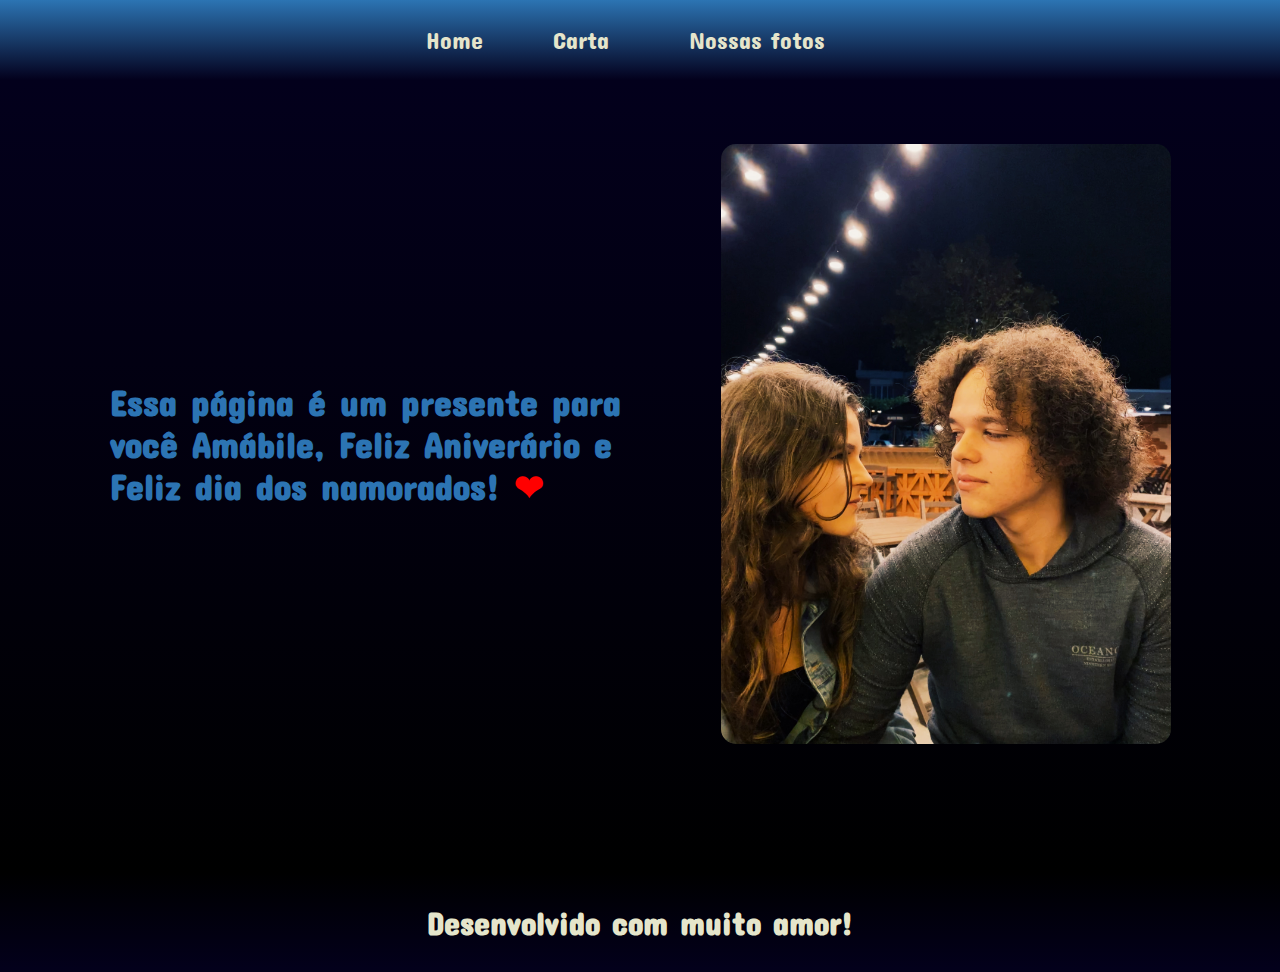
<file: index.html>
<!DOCTYPE html>
<html lang="pt-br">
<head>
    <meta charset="UTF-8">
    <meta http-equiv="X-UA-Compatible" content="IE=edge">
    <meta name="viewport" content="width=device-width, initial-scale=1.0">
    <title>Feliz dia dos Namorados &#x2764</title>
    <link rel="stylesheet" href="style.css">
    <link rel="icon" href="/assets/imagem de coração.png" type="image/x-icon">
    <link rel="shortcut icon" href="/assets/imagem de coração.png" type="image/x-icon">
</head>
<body>
    <header class="cabecalho">
        <nav class="cabecalho__menu">
            <a href="index.html" class="cabecalho__menu__link__home">Home</a>
            <a href="carta.html" class="cabecalho__menu__link__carta">Carta</a>
            <a href="nossasfotos.html" class="cabecalho__menu__link__np">Nossas fotos</a>
        </nav>
    </header>
    
    <main class="apresentacao1">
        <h1 class="apresentacao1__h1">Essa página é um presente para<br> você Amábile, Feliz Aniverário 
            e<br> Feliz dia dos namorados! <span class="coracao">&#x2764</span></h1>
        <img src="/assets/imagem 1.jpg" alt="Foto Inicial" class="apresentacao1__imagem1">
    </main>

    <footer class="rodape">
        <h1>Desenvolvido com muito amor!</h1>
    </footer>
</body>
</html>
</file>
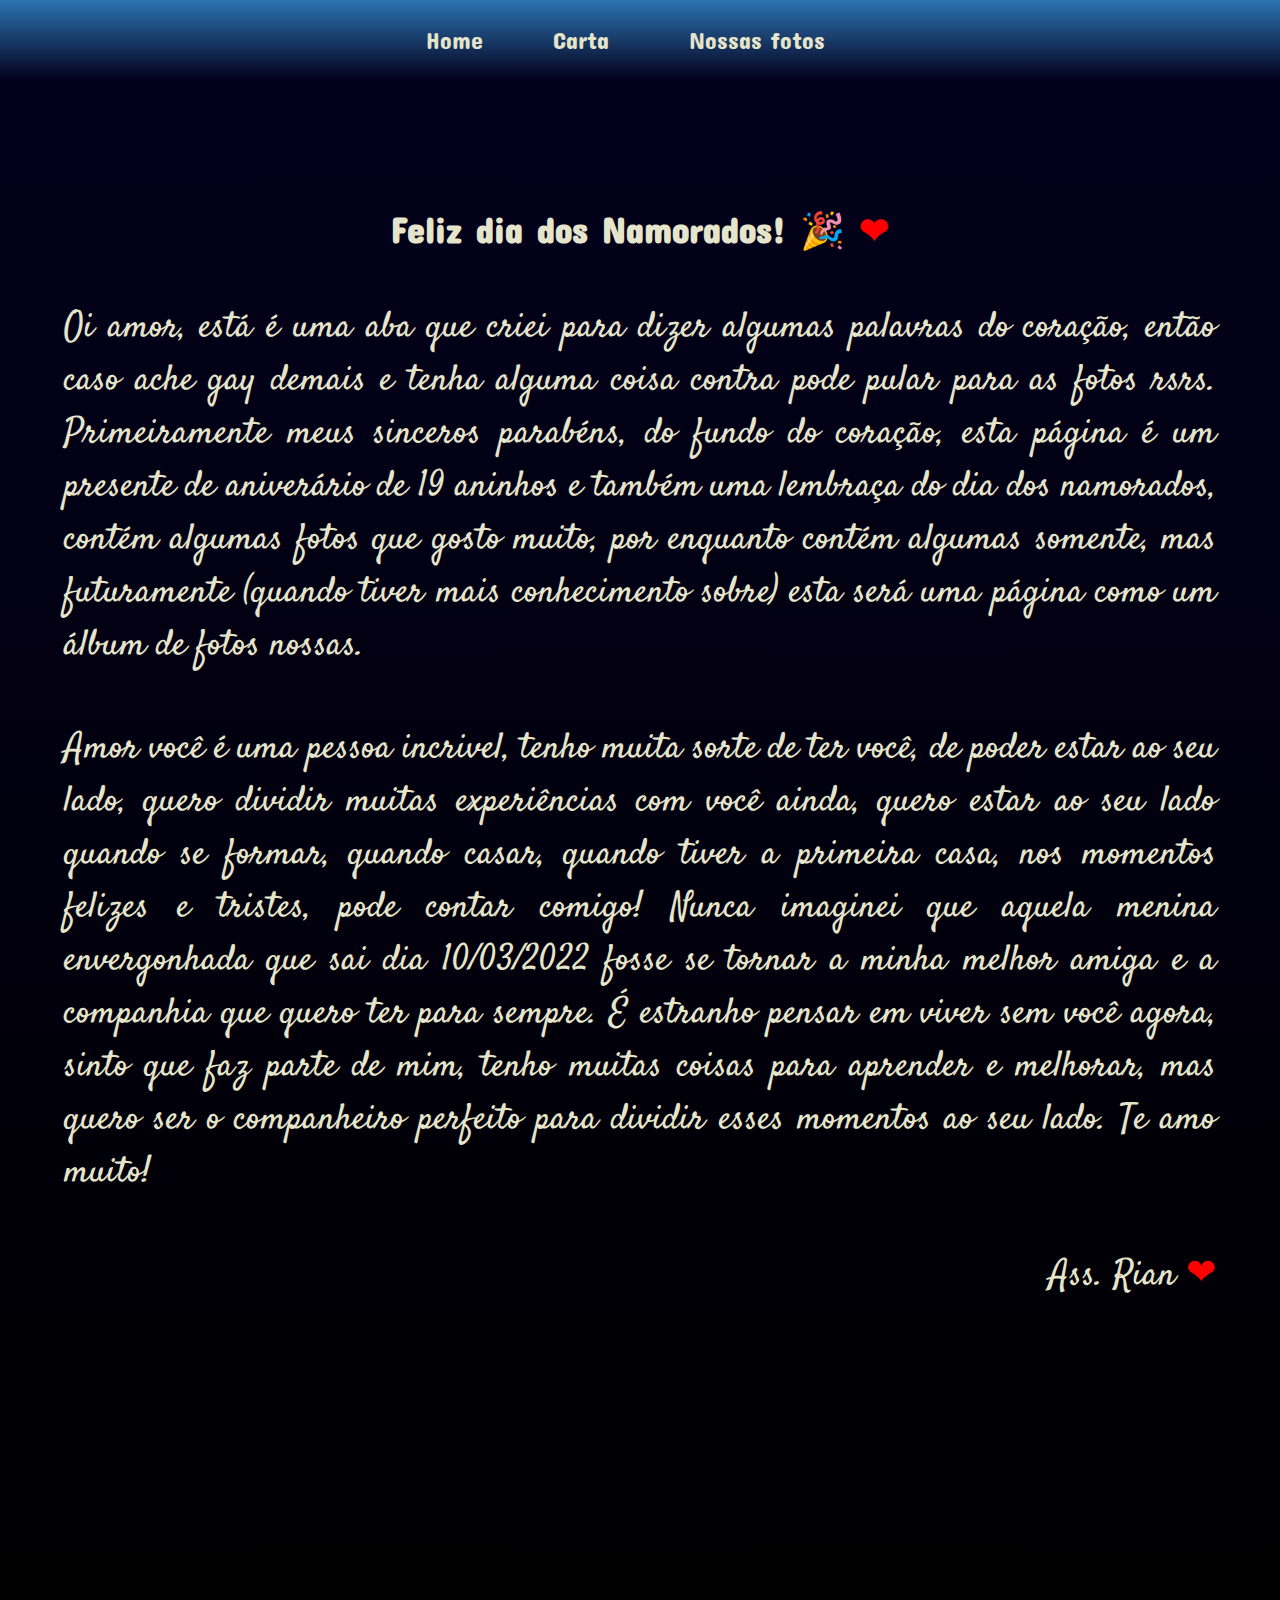
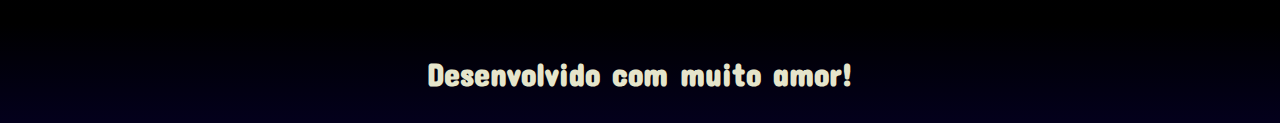
<file: carta.html>
<!DOCTYPE html>
<html lang="pt-br">
<head>
    <meta charset="UTF-8">
    <meta http-equiv="X-UA-Compatible" content="IE=edge">
    <meta name="viewport" content="width=device-width, initial-scale=1.0">
    <title>Carta</title>
    <link rel="stylesheet" href="style.css">
    <link rel="icon" href="/assets/imagem de coração.png" type="image/x-icon">
    <link rel="shortcut icon" href="/assets/imagem de coração.png" type="image/x-icon">
</head>
<body>
    <header class="cabecalho">
        <nav class="cabecalho__menu">
            <a href="index.html" class="cabecalho__menu__link__home">Home</a>
            <a href="carta.html" class="cabecalho__menu__link__carta">Carta</a>
            <a href="nossasfotos.html" class="cabecalho__menu__link__np">Nossas fotos</a>
        </nav>
    </header>
    
    <main class="apresentacao2">
        <h1 class="apresentacao2__h1">Feliz dia dos Namorados! &#127881 <span class="coracao">&#x2764</span></h1>
        <p class="apresentacao2__p">Oi amor, está é uma aba que criei para dizer algumas palavras do coração, então caso ache gay demais e tenha alguma coisa contra pode pular para as fotos rsrs. Primeiramente meus sinceros parabéns, do fundo do coração, esta página é um presente de aniverário de 19 aninhos e também uma lembraça do dia dos namorados, contém algumas fotos que gosto muito, por enquanto contém algumas somente, mas futuramente (quando tiver mais conhecimento sobre) esta será uma página como um álbum de fotos nossas.</p> 
        <p class="apresentacao2__p">Amor você é uma pessoa incrivel, tenho muita sorte de ter você, de poder estar ao seu lado, quero dividir muitas experiências com você ainda, quero estar ao seu lado quando se formar, quando casar, quando tiver a primeira casa, nos momentos felizes e tristes, pode contar comigo! Nunca imaginei que aquela menina envergonhada que sai dia 10/03/2022 fosse se tornar a minha melhor amiga e a companhia que quero ter para sempre. É estranho pensar em viver sem você agora, sinto que faz parte de mim, tenho muitas coisas para aprender e melhorar, mas quero ser o companheiro perfeito para dividir esses momentos ao seu lado. Te amo muito!</p>
        <p class="apresentacao2__p2">Ass. Rian <span class="coracao">&#x2764</span></p>
        
    </main>

    <footer class="rodape">
        <h1>Desenvolvido com muito amor!</h1>
    </footer>
</body>
</html>
</file>
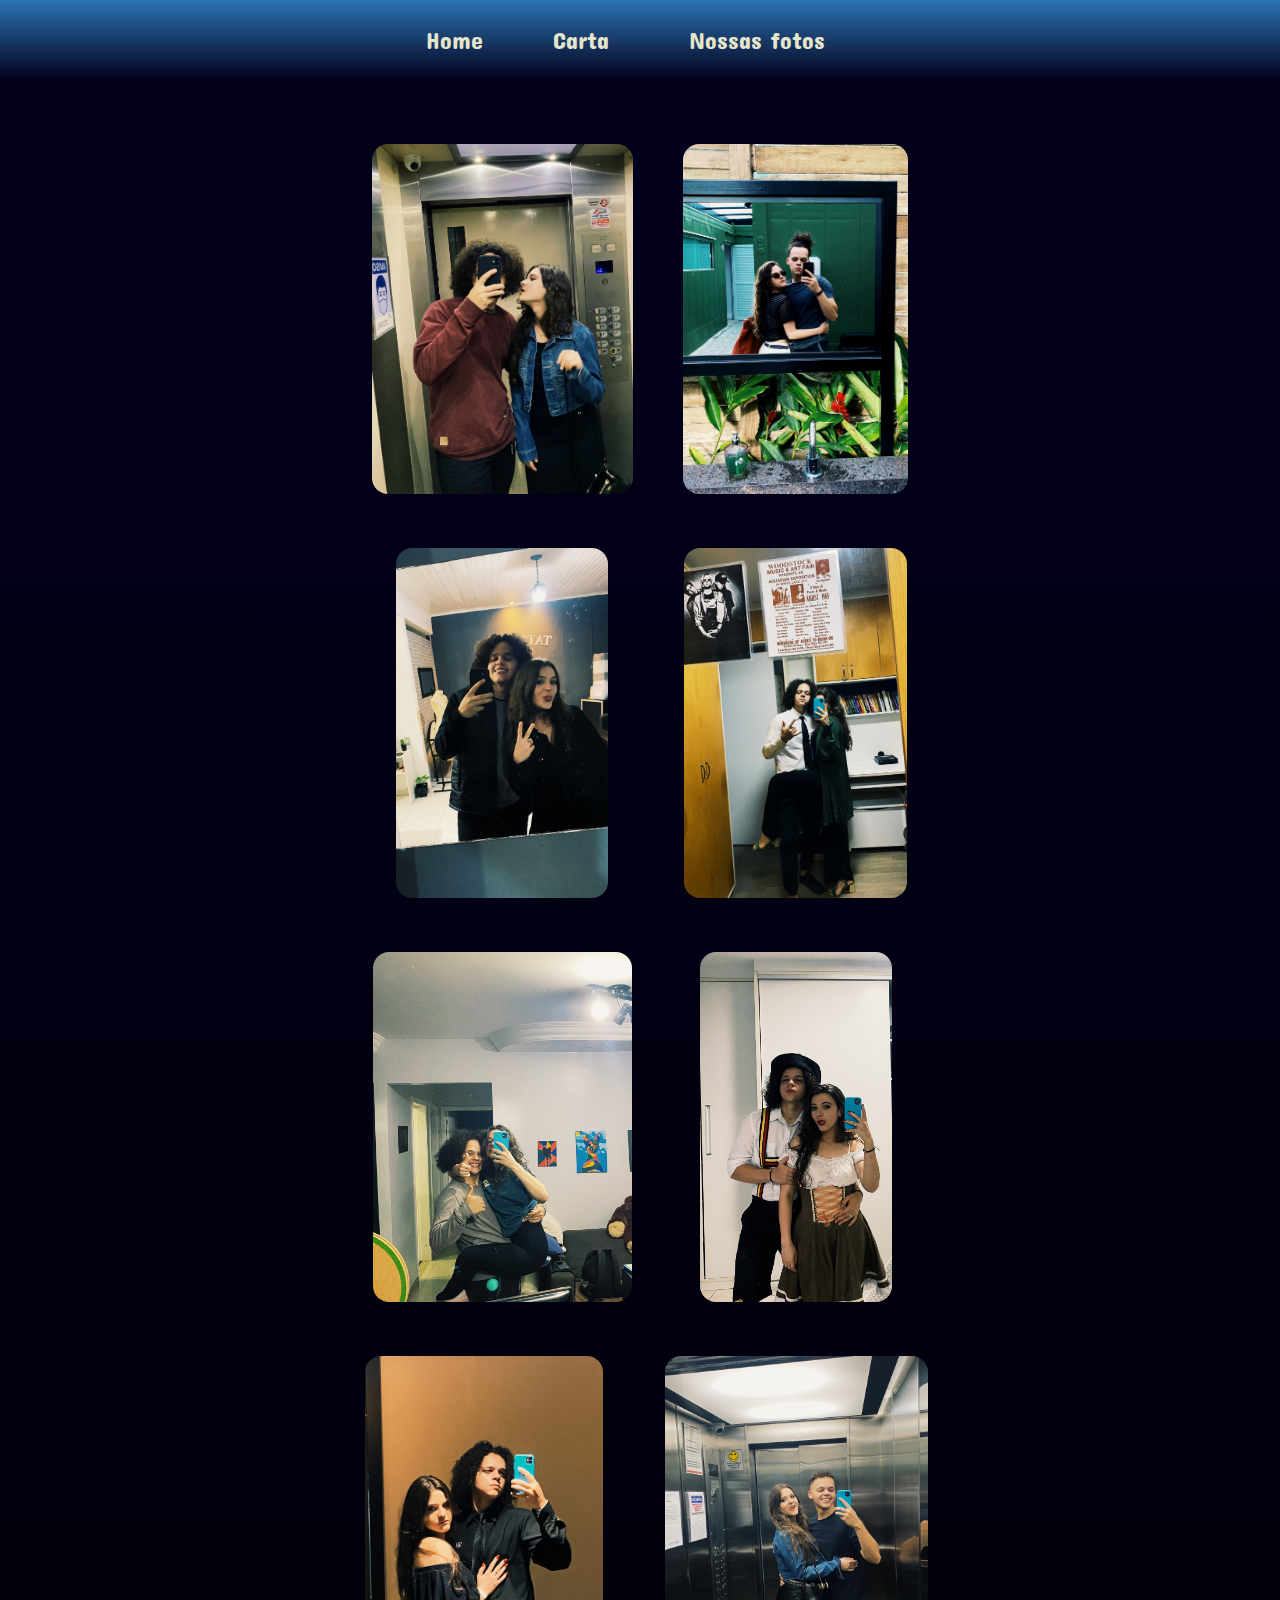
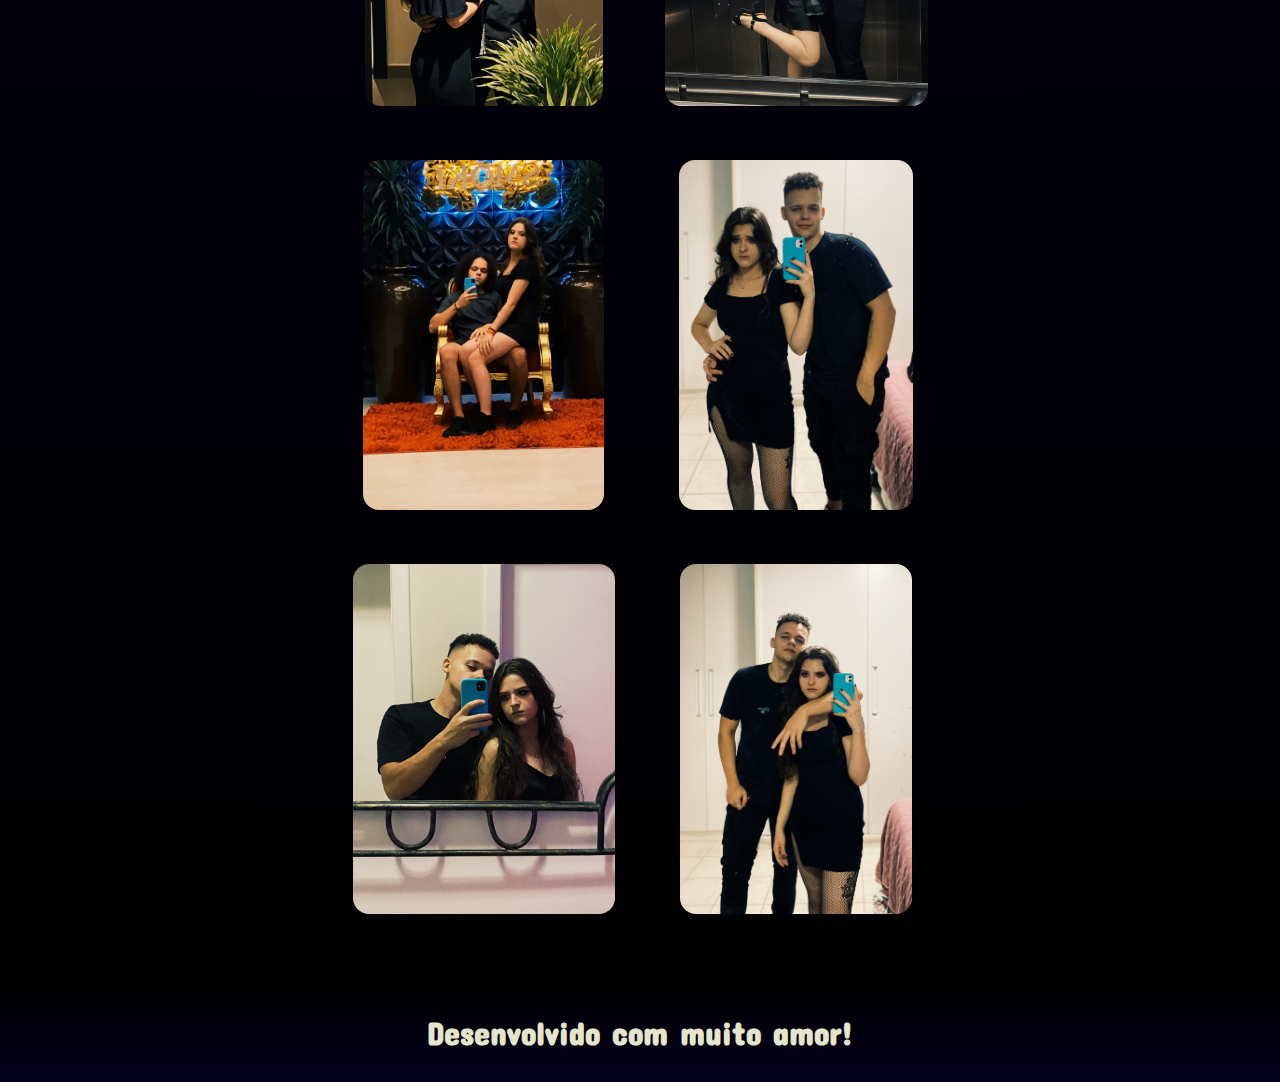
<file: nossasfotos.html>
<!DOCTYPE html>
<html lang="pt-br">
<head>
    <meta charset="UTF-8">
    <meta http-equiv="X-UA-Compatible" content="IE=edge">
    <meta name="viewport" content="width=device-width, initial-scale=1.0">
    <title>Nossas Fotos</title>
    <link rel="stylesheet" href="style.css">
    <link rel="icon" href="/assets/imagem de coração.png" type="image/x-icon">
    <link rel="shortcut icon" href="/assets/imagem de coração.png" type="image/x-icon">
</head>
<body>
  <header class="cabecalho">
    <nav class="cabecalho__menu">
        <a href="index.html" class="cabecalho__menu__link__home">Home</a>
        <a href="carta.html" class="cabecalho__menu__link__carta">Carta</a>
        <a href="nossasfotos.html" class="cabecalho__menu__link__np">Nossas fotos</a>
    </nav>
</header> 
    <main class="apresentacao3">
      <div class="apresentacao3__separacao__colunas">
        <div class="apresentacao3__coluna1">
            <div class="imagem__centralizacao">
                <div class="imagem-container">
                  <img src="assets/imagem 2.jpg" alt="Imagem 2" class="apresentacao3__imagem">
                  <div class="imagem-overlay">
                    <div class="imagem-overlay__info">
                      <p class="imagem__data">04-06-22</p>
                    </div>
                  </div>
                </div>
              </div>  
              <div class="imagem__centralizacao">
                <div class="imagem-container">
                  <img src="assets/imagem 3.jpg" alt="Imagem 3" class="apresentacao3__imagem">
                  <div class="imagem-overlay">
                    <div class="imagem-overlay__info">
                      <p class="imagem__data">18-06-22</p>
                    </div>
                  </div>
                </div>
              </div>  
              <div class="imagem__centralizacao">
                <div class="imagem-container">
                  <img src="assets/imagem 4.jpg" alt="Imagem 4" class="apresentacao3__imagem">
                  <div class="imagem-overlay">
                    <div class="imagem-overlay__info">
                      <p class="imagem__data">31-07-22</p>
                    </div>
                  </div>
                </div>
              </div>  
        </div>  
        <div class="apresentacao3__coluna2">
            <div class="imagem__centralizacao">
                <div class="imagem-container">
                  <img src="assets/imagem 5.jpg" alt="Imagem 5" class="apresentacao3__imagem">
                  <div class="imagem-overlay">
                    <div class="imagem-overlay__info">
                      <p class="imagem__data">03-09-22</p>
                    </div>
                  </div>
                </div>
              </div>  
              <div class="imagem__centralizacao">
                <div class="imagem-container">
                  <img src="assets/imagem 6.jpg" alt="Imagem 6" class="apresentacao3__imagem">
                  <div class="imagem-overlay">
                    <div class="imagem-overlay__info">
                      <p class="imagem__data">08-10-22</p>
                    </div>
                  </div>
                </div>
              </div>  
              <div class="imagem__centralizacao">
                <div class="imagem-container">
                  <img src="assets/imagem 7.jpg" alt="Imagem 7" class="apresentacao3__imagem">
                  <div class="imagem-overlay">
                    <div class="imagem-overlay__info">
                      <p class="imagem__data">15-10-22</p>
                    </div>
                  </div>
                </div>
              </div>  
        </div>
      </div>
      <div class="apresentacao3__separacao__colunas">
        <div class="apresentacao3__coluna3">
            <div class="imagem__centralizacao">
                <div class="imagem-container">
                  <img src="assets/imagem 8.jpg" alt="Imagem 8" class="apresentacao3__imagem">
                  <div class="imagem-overlay">
                    <div class="imagem-overlay__info">
                      <p class="imagem__data">03-12-22</p>
                    </div>
                  </div>
                </div>
              </div>  
              <div class="imagem__centralizacao">
                <div class="imagem-container">
                  <img src="assets/imagem 9.jpg" alt="Imagem 9" class="apresentacao3__imagem">
                  <div class="imagem-overlay">
                    <div class="imagem-overlay__info">
                      <p class="imagem__data">30-12-22</p>
                    </div>
                  </div>
                </div>
              </div>  
              <div class="imagem__centralizacao">
                <div class="imagem-container">
                  <img src="assets/imagem 10.jpg" alt="Imagem 10" class="apresentacao3__imagem">
                  <div class="imagem-overlay">
                    <div class="imagem-overlay__info">
                      <p class="imagem__data">01-04-23</p>
                    </div>
                  </div>
                </div>
              </div>  
        </div>
        <div class="apresentacao3__coluna4">
            <div class="imagem__centralizacao">
                <div class="imagem-container">
                  <img src="assets/imagem 11.jpg" alt="Imagem 11" class="apresentacao3__imagem">
                  <div class="imagem-overlay">
                    <div class="imagem-overlay__info">
                      <p class="imagem__data">01-04-23</p>
                    </div>
                  </div>
                </div>
              </div>
              <div class="imagem__centralizacao">
                <div class="imagem-container">
                  <img src="assets/imagem 12.jpg" alt="Imagem 12" class="apresentacao3__imagem">
                  <div class="imagem-overlay">
                    <div class="imagem-overlay__info">
                      <p class="imagem__data">06-05-23</p>
                    </div>
                  </div>
                </div>
              </div>
              <div class="imagem__centralizacao">
                <div class="imagem-container">
                  <img src="assets/imagem 13.jpg" alt="Imagem 13" class="apresentacao3__imagem">
                  <div class="imagem-overlay">
                    <div class="imagem-overlay__info">
                      <p class="imagem__data">06-05-23</p>
                    </div>
                  </div>
                </div>
              </div>
            </div>
    </main>
    <footer class="rodape">
        <h1>Desenvolvido com muito amor!</h1>
    </footer>
</body>
</html>
</file>
<file: style.css>
@import url('https://fonts.googleapis.com/css2?family=Anton&family=Concert+One&family=Monomaniac+One&family=Satisfy&display=swap');

:root {
    --cor-primaria: #03001C;
    --cor-secundaria: #2C74B3;
    --cor-terciaria: #E5E5CB;

    --fonte-primaria: 'Concert One', cursive;
    --fonte-secundaria: 'Satisfy', cursive;
    --fonte-terciaria: 'Monomaniac One', sans-serif;
}

* {
    margin: 0;
    padding: 0;
}

body {
    box-sizing: border-box;
    height: 100vh;
}
                            /*CABEÇALHO*/
.cabecalho {
    background: linear-gradient(to bottom, var(--cor-secundaria), var(--cor-primaria));
    padding: 2%;
}

.cabecalho__menu {
    display: flex;
    justify-content: center;
    gap: 3.125rem;
    text-align: center;
}

.cabecalho__menu__link__home  {
    text-decoration: none;
    font-size: 1.5rem;
    color: var(--cor-terciaria);
    transition: transform 0.3s;
    position: relative;
    font-family: var(--fonte-primaria);
}

.cabecalho__menu__link__home:hover {
    transform: scale(1.2);
  }

.cabecalho__menu__link__home::after {
    content: "\2764"; 
    color: red;
    position: absolute; 
    bottom: -0.125rem;
    left: 0.125rem;
    opacity: 0; 
    visibility: hidden; 
    transition: opacity 0.3s, visibility 0.3s; 
    position: relative;
}
  
.cabecalho__menu__link__home:hover::after {
    opacity: 1; 
    visibility: visible;
}

                                    /* CABEÇALHO CARTA */

.cabecalho__menu__link__carta  {
    text-decoration: none;
    font-size: 1.5rem;
    color: var(--cor-terciaria);
    transition: transform 0.3s;
    position: relative;
    font-family: var(--fonte-primaria);
}

.cabecalho__menu__link__carta:hover {
    transform: scale(1.2);
  }

.cabecalho__menu__link__carta::after {
    content: "\1F48C"; 
    color: red;
    position: absolute; 
    bottom: -0.125rem;
    left: 0.125rem;
    opacity: 0; 
    visibility: hidden; 
    transition: opacity 0.3s, visibility 0.3s; 
    position: relative;
}
  
.cabecalho__menu__link__carta:hover::after {
    opacity: 1; 
    visibility: visible;
}

                                    /* CABEÇALHO NOSSOS PRODUTOS */
.cabecalho__menu__link__np  {
    text-decoration: none;
    font-size: 1.5rem;
    color: var(--cor-terciaria);
    transition: transform 0.3s;
    position: relative;
    font-family: var(--fonte-primaria);
    text-align: center;
}

.cabecalho__menu__link__np:hover {
    transform: scale(1.2);
  }

.cabecalho__menu__link__np::after {
    content: "\01F4F7";
    color: red;
    position: absolute; 
    bottom: -0.125rem;
    left: 0.125rem;
    opacity: 0; 
    visibility: hidden; 
    transition: opacity 0.3s, visibility 0.3s; 
    position: relative;
}

.cabecalho__menu__link__np:hover::after {
    opacity: 1; 
    visibility: visible;
}

                            /* APRESENTAÇÃO 1 */
.apresentacao1 {
    background: linear-gradient(to top, black, var(--cor-primaria));
    display: flex;
    justify-content: center;
    align-items: center;
    padding: 5% 0 10% 0;
    gap: 6.25rem;
}

.apresentacao1__h1 {
    font-size: 2.25rem;
    color: var(--cor-secundaria);
    font-family: var(--fonte-primaria);
}

.coracao {
    color: red;
}

.apresentacao1__imagem1 {
    height: 37.5rem;
    border-radius: 0.938rem;
}


                                /* APRESENTAÇÃO 2 */
.apresentacao2 {
    background: linear-gradient(to top, black, var(--cor-primaria));
    display: flex;
    flex-direction:column;
    text-align: center;
    padding: 10% 5% 25% 5%;
    gap: 3.125rem;
}

.apresentacao2__h1 {
    color: var(--cor-terciaria);
    font-size: 2.25rem;
    font-family: var(--fonte-primaria);
}

.apresentacao2__p {
    color: var(--cor-terciaria);
    text-align: justify;
    font-size: 2.25rem;
    font-family: var(--fonte-secundaria);
}

.apresentacao2__p2 {
    color: var(--cor-terciaria);
    text-align: end;
    font-size: 2.25rem;
    font-family: var(--fonte-secundaria);
}

                                /* APRESENTACAO 3 */

.apresentacao3 {
    background: linear-gradient(to top, black, var(--cor-primaria));
    display: flex;
    flex-direction: row;
    align-items: center;
    justify-content: center;
    gap: 3.125rem;
    padding: 5% 0;
    position: relative;
}                               

.apresentacao3__separacao__colunas {
    display: flex;
    flex-direction: row;
    gap: 3.125rem;
}

.apresentacao3__imagem {
    height: 21.875rem;
    border-radius: 1rem;
    align-items: center;
    transition: transform 0.3s;
}

.apresentacao3__imagem:hover {
    transform: scale(1.2);
    z-index: 1;
}

.imagem__centralizacao {
    display: flex;
    justify-content: center;
    
}
.apresentacao3__coluna1 {
    display: flex;
    flex-direction: column;
    gap: 3.125rem;
}

.apresentacao3__coluna2 {
    display: flex;
    flex-direction: column;
    gap: 3.125rem;
}

.apresentacao3__coluna3 {
    display: flex;
    flex-direction: column;
    gap: 3.125rem;
}

.apresentacao3__coluna4 {
    display: flex;
    flex-direction: column;
    gap: 3.125rem;
}

.rodape {
    background: linear-gradient(to top, var(--cor-primaria), black);
    color: var(--cor-terciaria);
    text-align: center;
    height: 6.25rem;
    display: flex;
    flex-direction: column;
    justify-content: center;
    font-size: 24x;
    align-items: bottom;
    font-family: var(--fonte-primaria);
    
}

.imagem-container {
    position: relative;
    display: inline-block;
}

.imagem-overlay {
    position: absolute;
    bottom: 0;
    left: 0;
    width: 100%;
    background-color: none;
    color: var(--cor-primaria);
    padding: 0;
    font-size: 0.875rem;
    opacity: 0;
    transition: opacity 0.3s, transform 0.3s;
    transform: translateY(-100%);
    transition-delay: 0s;
}

.imagem-container:hover .imagem-overlay {
    opacity: 1;
    transform: translateY(0)
}

.imagem-container:hover .apresentacao3__imagem{
    transform: scale(1.15);
}

.imagem__data {
    font-size: 0.938rem;
    font-weight: 400;
    font-family: var(--fonte-primaria);
    text-align: center;
    width: 6.25rem;
    border-radius: 0.438rem;
    color: var(--cor-terciaria);
    font-family: var(--fonte-terciaria);
    letter-spacing: 0.125rem;
    color: var(--cor-terciaria);
    background-color: var(--cor-primaria);
    height: 1.563rem;
}

@media (max-width: 1300px) {
    .apresentacao3 {
        flex-direction: column;
    }

    .apresentacao3 {
        gap: 3.125rem;
    }
}

@media (max-width: 1100px){
    .apresentacao1 {
        flex-direction: column;
        gap: 1.875rem;
    }

    .apresentacao1__imagem1 {
        width: 18.75rem;
        height: auto;
    }

    .apresentacao1__h1 {
       text-align: center;
    }

    .cabecalho__menu {
        padding: 5% 2% 0 2%;
    }

    .apresentacao3 {
        padding: 10% 5%
    }

    .apresentacao3 {
        gap: 3.125rem;
    }
}

@media (max-width: 800px) {
    .apresentacao2__p {
        font-size: 1.563rem;
    }

    .apresentacao2__p2 {
        font-size: 1.5rem;
    }

    .apresentacao2__h1 {
        font-size: 1.875rem;
    }

    .apresentacao3__imagem {
        height: 18.75rem;
    }

    .apresentacao3 {
        gap: 1.875rem;
    }

    .apresentacao3__separacao__colunas {
        gap: 3.125rem;
    }

    .apresentacao3__coluna1 {
        gap: 1.875rem;
    }

    .apresentacao3__coluna2 {
        gap: 1.875rem;
    }

    .apresentacao3__coluna3 {
        gap: 1.875rem;
    }

    .apresentacao3__coluna4 {
        gap: 1.875rem;
    }
}

@media (max-width: 550px) {
    .apresentacao3__imagem {
        height: 12.5rem;
    }

    .apresentacao3__separacao__colunas {
        gap: 1.25rem;
    }

    .imagem__data {
        font-size: 0.75rem;
        width: 5rem;
        height: 1.25rem;
    }

    .rodape {
        font-size: 0.75rem;
    }

}
</file>
